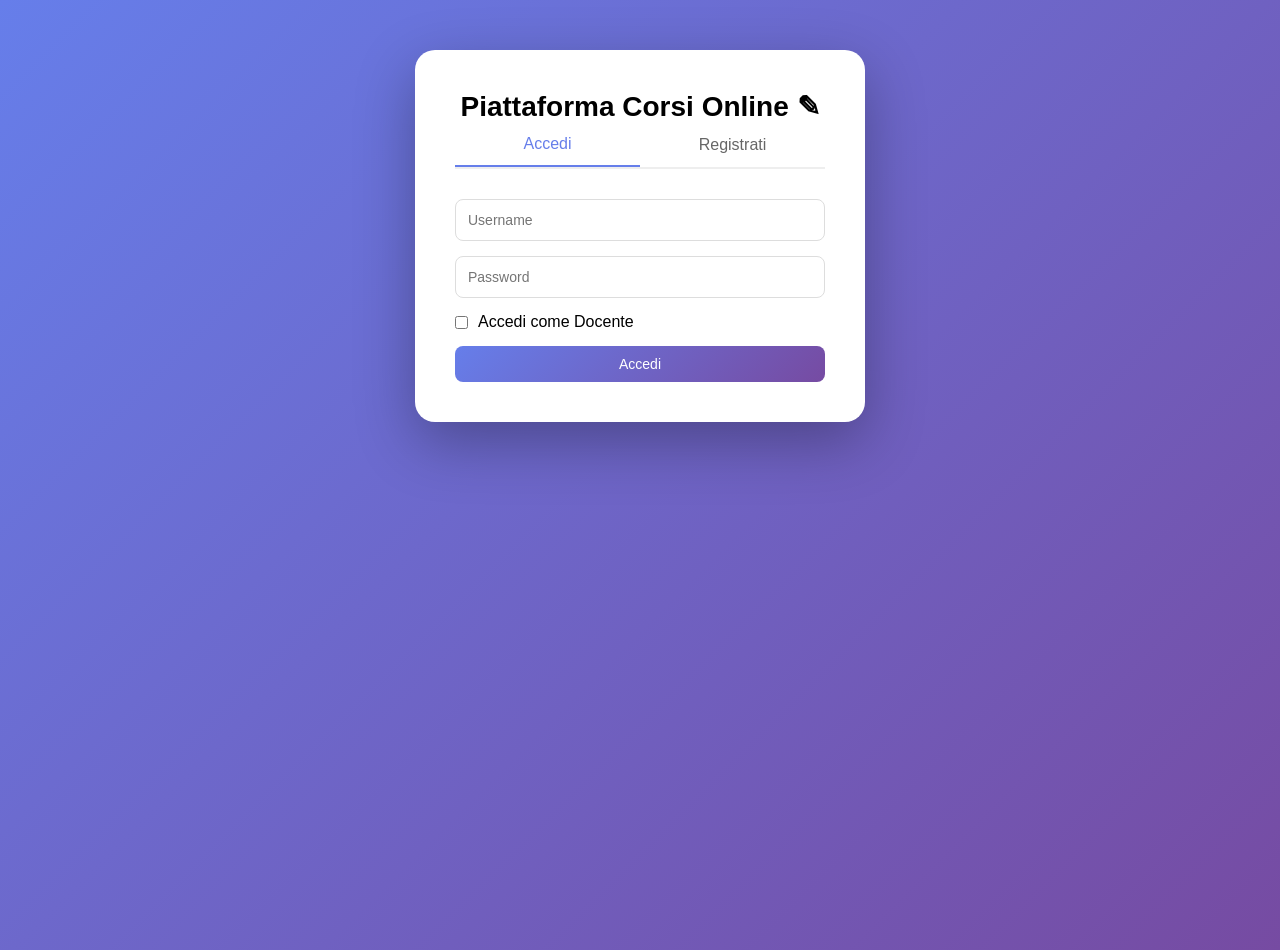
<file: index.html>
<!DOCTYPE html>
<html lang="it">
<head>
    <meta charset="UTF-8">
    <meta name="viewport" content="width=device-width, initial-scale=1.0">
    <title>Piattaforma Corsi Online - Login</title>
    <link rel="stylesheet" href="style.css">
</head>
<body>
    <div class="form-container">
        <h1 class="text-center">Piattaforma Corsi Online ✎</h1>
        
        <div class="tabs">
            <button class="tab-btn active" onclick="switchTab('login')">Accedi</button>
            <button class="tab-btn" onclick="switchTab('register')">Registrati</button>
        </div>

        <!-- form del login -->
        <div id="loginTab" class="tab-content active">
            <div class="form-group">
                <input type="text" id="loginUsername" placeholder="Username" required>
            </div>
            <div class="form-group">
                <input type="password" id="loginPassword" placeholder="Password" required>
            </div>
            <div class="checkbox-group">
                <input type="checkbox" id="loginIsDocente">
                <label>Accedi come Docente</label>
            </div>
            <button class="btn btn-primary" style="width:100%" onclick="handleLogin()">Accedi</button>
            <div id="loginMessage" class="message"></div>
        </div>

        <!-- registrazione form -->
        <div id="registerTab" class="tab-content">
            <div class="form-group">
                <input type="text" id="regUsername" placeholder="Username" required>
            </div>
            <div class="form-group">
                <input type="password" id="regPassword" placeholder="Password" required>
            </div>
            <div class="form-group">
                <input type="email" id="regEmail" placeholder="Email" required>
            </div>
            <div class="checkbox-group">
                <input type="checkbox" id="regIsDocente">
                <label>Registrati come Docente</label>
            </div>
            <button class="btn btn-primary" style="width:100%" onclick="handleRegister()">Registrati</button>
            <div id="registerMessage" class="message"></div>
        </div>
    </div>

    <script src="common.js"></script>
    <script>
        function switchTab(tab) {
            const loginTab = document.getElementById('loginTab');
            const registerTab = document.getElementById('registerTab');
            const btns = document.querySelectorAll('.tab-btn');
            
            if (tab === 'login') {
                loginTab.classList.add('active');
                registerTab.classList.remove('active');
                btns[0].classList.add('active');
                btns[1].classList.remove('active');
            } else {
                loginTab.classList.remove('active');
                registerTab.classList.add('active');
                btns[0].classList.remove('active');
                btns[1].classList.add('active');
            }
        }

        async function handleRegister() {
            const username = document.getElementById('regUsername').value;
            const password = document.getElementById('regPassword').value;
            const email = document.getElementById('regEmail').value;
            const isDocente = document.getElementById('regIsDocente').checked;
            const ruolo = isDocente ? 'docente' : 'studente';
            const messageDiv = document.getElementById('registerMessage');
            
            if (!username || !password || !email) {
                messageDiv.textContent = 'Compila tutti i campi';
                messageDiv.className = 'message error';
                return;
            }
            
            const result = await registerUser(username, password, ruolo, email);
            
            if (result.success) {
                messageDiv.textContent = 'Registrazione completata! Ora puoi accedere.';
                messageDiv.className = 'message success';
                
                setTimeout(() => {
                    switchTab('login');
                    document.getElementById('regUsername').value = '';
                    document.getElementById('regPassword').value = '';
                    document.getElementById('regEmail').value = '';
                    document.getElementById('regIsDocente').checked = false;
                    messageDiv.className = 'message';
                }, 1500);
            } else {
                messageDiv.textContent = result.error;
                messageDiv.className = 'message error';
            }
        }

        async function handleLogin() {
            const username = document.getElementById('loginUsername').value;
            const password = document.getElementById('loginPassword').value;
            const isDocente = document.getElementById('loginIsDocente').checked;
            const ruoloAtteso = isDocente ? 'docente' : 'studente';
            const messageDiv = document.getElementById('loginMessage');
            
            const result = await loginUser(username, password, ruoloAtteso);
            
            if (result.success) {
                setCurrentUser(result.user);
                
                if (result.user.ruolo === 'docente') {
                    window.location.href = 'home_docente.html';
                } else {
                    window.location.href = 'home_studente.html';
                }
            } else {
                messageDiv.textContent = result.error;
                messageDiv.className = 'message error';
            }
        }
    </script>
</body>
</html>
</file>
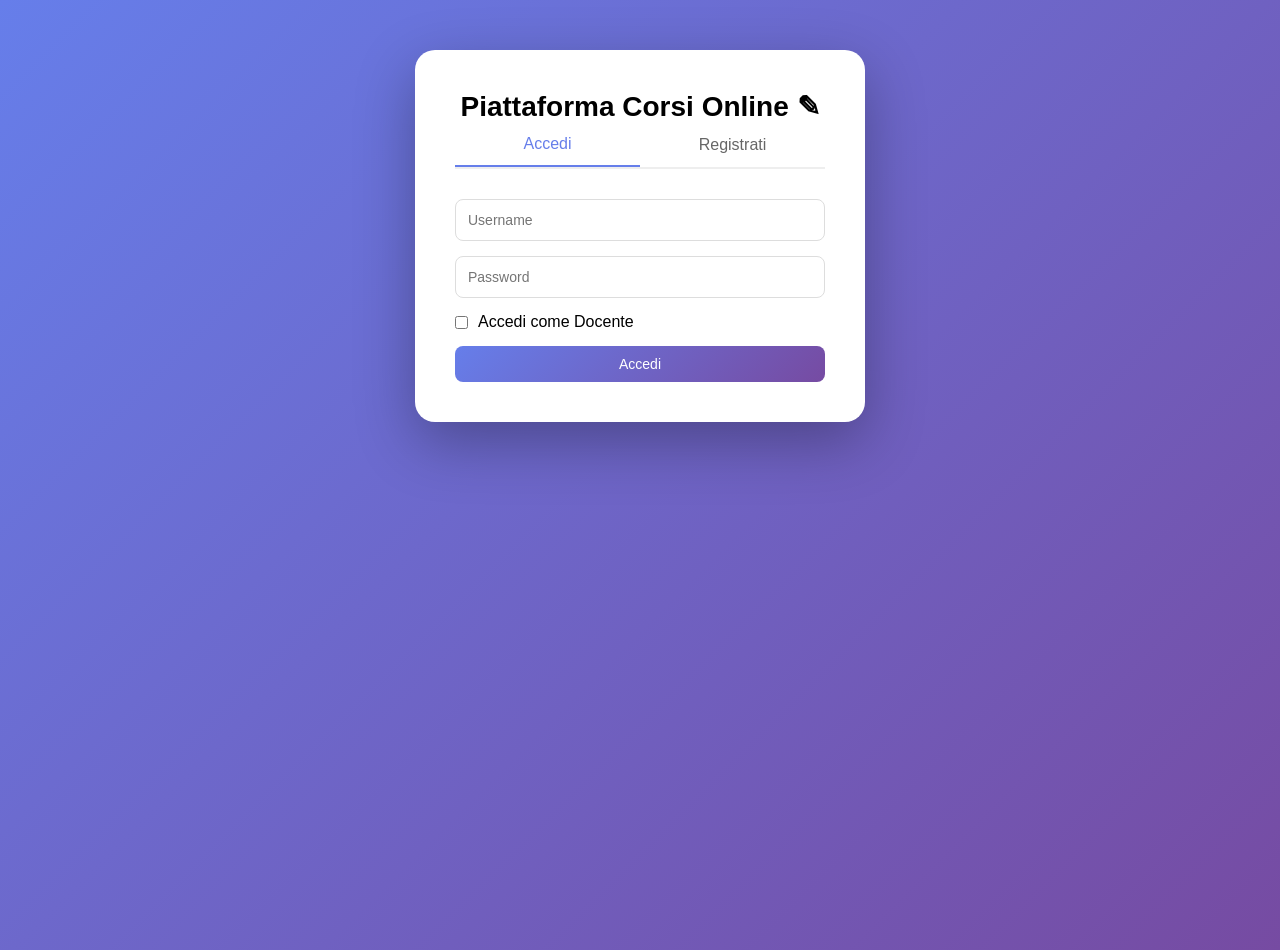
<file: corso_dettaglio.html>
<!DOCTYPE html>
<html lang="it">
<head>
    <meta charset="UTF-8">
    <meta name="viewport" content="width=device-width, initial-scale=1.0">
    <title>Dettaglio Corso - Piattaforma Corsi</title>
    <link rel="stylesheet" href="style.css">
</head>
<body>
    <header>
        <h1 id="corsoTitolo">Dettaglio Corso</h1>
        <a href="home_studente.html" class="back-btn">← Torna ai corsi</a>
    </header>

    <div class="container">
        <div class="card" id="corsoInfo"></div>
        
        <div class="progress-section">
            <h3> Il tuo progresso 📊</h3>
            <div class="progress-bar">
                <div class="progress-fill" id="progressFill">0%</div>
            </div>
            <button class="btn btn-primary" id="btnCompletaLezione" onclick="aggiornaProgresso()"> Segna lezione come completata (+10%) ✅</button>
        </div>

        <div class="card" id="contenutoCorso">
            <h3> Contenuto del corso 📖</h3>
            <div id="contenutoTesto"></div>
        </div>

        <div class="card">
            <h3> Lascia un feedback ✍️</h3>
            <div class="stars" id="stars">
                <span class="star" data-voto="1">★</span>
                <span class="star" data-voto="2">★</span>
                <span class="star" data-voto="3">★</span>
                <span class="star" data-voto="4">★</span>
                <span class="star" data-voto="5">★</span>
            </div>
            <div class="form-group">
                <textarea id="commento" rows="3" placeholder="Il tuo commento..."></textarea>
            </div>
            <button class="btn btn-primary" onclick="inviaFeedback()">Invia Feedback</button>
        </div>
    </div>

    <script src="common.js"></script>
    <script>
        let currentUser = null;
        let corsoId = null;
        let corso = null;
        let avanzamentoCorrente = 0;
        let votoSelezionato = 0;

        async function loadUser() {
            currentUser = await requireAuth('studente');
        }

        function getParam() {
            const urlParams = new URLSearchParams(window.location.search);
            corsoId = parseInt(urlParams.get('id'));
        }

        async function aggiornaProgresso() {
            if (avanzamentoCorrente >= 100) {
                alert('Hai già completato il corso! 🎉');
                return;
            }
            
            let nuovoAvanzamento = Math.min(avanzamentoCorrente + 10, 100);
            const result = await aggiornaAvanzamento(currentUser.id, corsoId, nuovoAvanzamento);
            
            if (result.success) {
                avanzamentoCorrente = nuovoAvanzamento;
                aggiornaUIProgresso();
                
                if (avanzamentoCorrente >= 100) {
                    alert('🎉 Complimenti! Hai completato il corso!');
                    document.getElementById('btnCompletaLezione').disabled = true;
                }
            } else {
                alert('Errore durante l\'aggiornamento del progresso');
            }
        }

        function aggiornaUIProgresso() {
            const progressFill = document.getElementById('progressFill');
            progressFill.style.width = `${avanzamentoCorrente}%`;
            progressFill.textContent = `${avanzamentoCorrente}%`;
        }

        async function caricaCorso() {
            corso = await getCorsoById(corsoId);
            
            if (!corso) {
                document.querySelector('.container').innerHTML = '<p class="text-center">Corso non trovato</p>';
                return;
            }
            
            document.getElementById('corsoTitolo').textContent = corso.titolo;
            
            document.getElementById('corsoInfo').innerHTML = `
                <h2>${corso.titolo}</h2>
                <span class="difficolta ${corso.difficolta}">${corso.difficolta}</span>
                <p style="margin-top:15px;">${corso.descrizione}</p>
                <p><small>👨‍🏫 Docente ID: ${corso.docente_id}</small></p>
            `;
            
            document.getElementById('contenutoTesto').innerHTML = (corso.contenuto || 'Nessun contenuto caricato dal docente.').replace(/\n/g, '<br>');
            
            avanzamentoCorrente = await getAvanzamento(currentUser.id, corsoId);
            aggiornaUIProgresso();
            
            if (avanzamentoCorrente >= 100) {
                document.getElementById('btnCompletaLezione').disabled = true;
            }
        }

        function setupStars() {
            const stars = document.querySelectorAll('.star');
            stars.forEach(star => {
                star.addEventListener('click', () => {
                    votoSelezionato = parseInt(star.dataset.voto);
                    stars.forEach(s => {
                        if (parseInt(s.dataset.voto) <= votoSelezionato) {
                            s.classList.add('selected');
                        } else {
                            s.classList.remove('selected');
                        }
                    });
                });
            });
        }

        async function inviaFeedback() {
            if (votoSelezionato === 0) {
                alert('Seleziona un voto da 1 a 5 stelle');
                return;
            }
            
            const commento = document.getElementById('commento').value;
            const result = await addFeedback(currentUser.id, corsoId, votoSelezionato, commento);
            
            if (result.success) {
                alert('Grazie per il tuo feedback!');
                
                // reset del form
                votoSelezionato = 0;
                document.querySelectorAll('.star').forEach(s => s.classList.remove('selected'));
                document.getElementById('commento').value = '';
            } else {
                alert('Errore durante l\'invio del feedback');
            }
        }

        loadUser();
        getParam();
        caricaCorso();
        setupStars();
    </script>
</body>
</html>
</file>
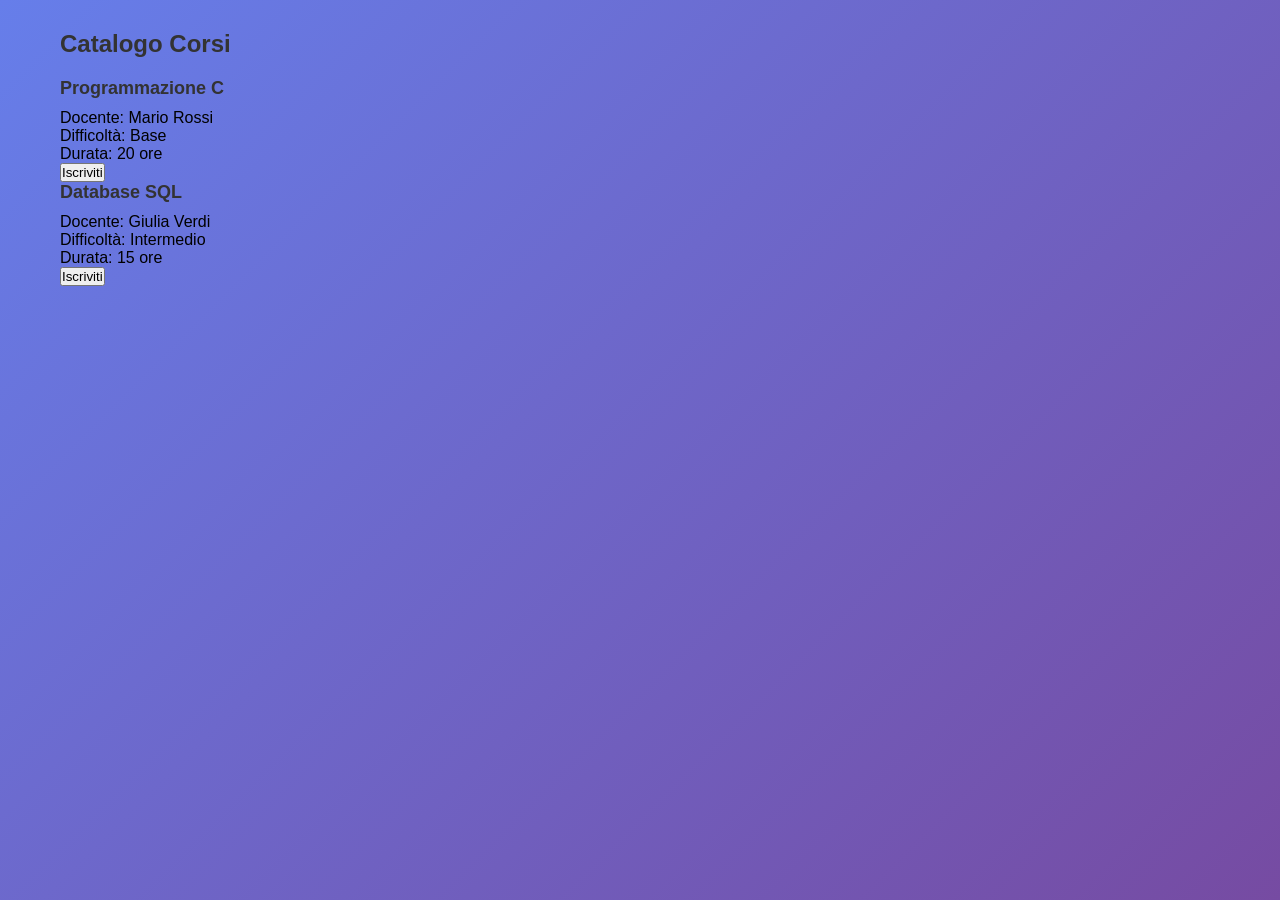
<file: courses.html>
<!DOCTYPE html>
<html lang="it">
<head>
<meta charset="UTF-8">
<title>Corsi Disponibili</title>
<link rel="stylesheet" href="style.css">
</head>
<body>

<div class="container">

<h2>Catalogo Corsi</h2>

<div class="course-card">

<h3>Programmazione C</h3>

<p>Docente: Mario Rossi</p>

<p>Difficoltà: Base</p>

<p>Durata: 20 ore</p>

<button>Iscriviti</button>

</div>

<div class="course-card">

<h3>Database SQL</h3>

<p>Docente: Giulia Verdi</p>

<p>Difficoltà: Intermedio</p>

<p>Durata: 15 ore</p>

<button>Iscriviti</button>

</div>

</div>

</body>
</html>
</file>
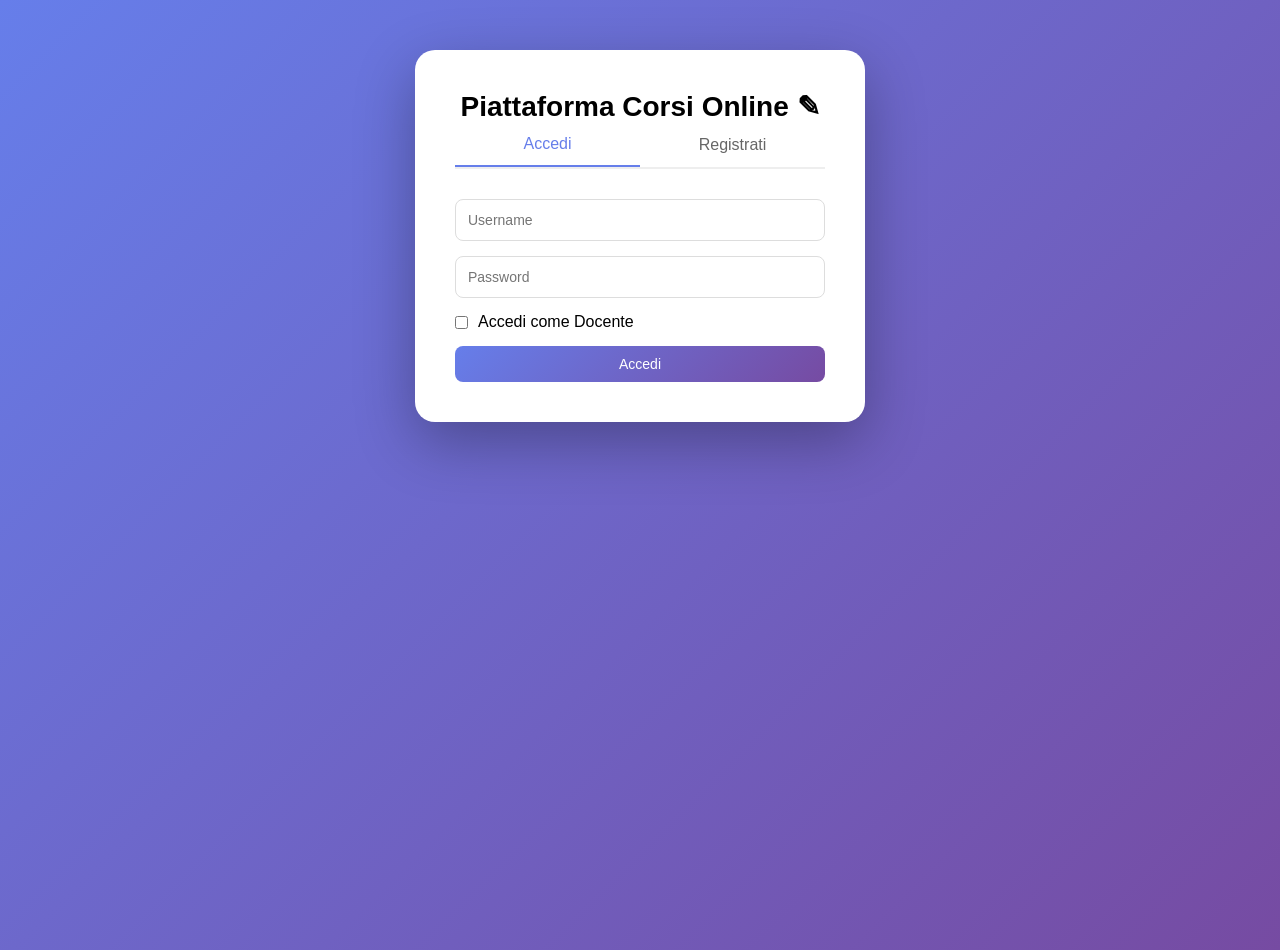
<file: home_docente.html>
<!DOCTYPE html>
<html lang="it">
<head>
    <meta charset="UTF-8">
    <meta name="viewport" content="width=device-width, initial-scale=1.0">
    <title>Area Docente - Piattaforma Corsi</title>
    <link rel="stylesheet" href="style.css">
</head>
<body>
    <header>
        <div class="logo">
            <h1>👨‍🏫 Area Docente</h1>
        </div>
        <div class="user-info">
            <span class="username" id="userName"></span>
            <a href="#" class="logout-btn" onclick="logout()">Logout</a>
        </div>
    </header>

    <div class="container">
        <div class="actions-bar">
            <button class="btn btn-primary" onclick="openModal()">Crea Nuovo Corso ➕</button>
        </div>
        <h2>I Miei Corsi 📚</h2>
        <div id="corsiList" class="corsi-list">
            <p class="text-center">Caricamento in corso...</p>
        </div>
    </div>

    <div id="corsoModal" class="modal">
        <div class="modal-content">
            <h3 id="modalTitle">Crea Nuovo Corso</h3>
            <input type="hidden" id="corsoId">
            <div class="form-group">
                <input type="text" id="corsoTitolo" placeholder="Titolo del corso" required>
            </div>
            <div class="form-group">
                <textarea id="corsoDescrizione" placeholder="Descrizione del corso" required></textarea>
            </div>
            <div class="form-group">
                <select id="corsoDifficolta">
                    <option value="base">Base</option>
                    <option value="intermedio">Intermedio</option>
                    <option value="avanzato">Avanzato</option>
                </select>
            </div>
            <div class="form-group">
                <textarea id="corsoContenuto" placeholder="Contenuto del corso (lezione per lezione)"></textarea>
            </div>
            <div class="modal-buttons">
                <button class="btn btn-primary" onclick="salvaCorso()">Salva</button>
                <button class="btn btn-danger" onclick="closeModal()">Annulla</button>
            </div>
        </div>
    </div>

    <script src="common.js"></script>
    <script>
        let currentUser = null;

        async function loadUser() {
            currentUser = await requireAuth('docente');
            if (currentUser) {
                document.getElementById('userName').textContent = '👨‍🏫 ' + currentUser.username;
            }
            return currentUser;
        }

        async function renderCorsi() {
            const container = document.getElementById('corsiList');
            if (!currentUser) {
                container.innerHTML = '<p class="text-center">Caricamento...</p>';
                return;
            }

            const mieiCorsi = await getCorsiByDocente(currentUser.id);
            
            if (!mieiCorsi || mieiCorsi.length === 0) {
                container.innerHTML = '<p class="text-center">Non hai ancora creato nessun corso. Clicca su "Crea Nuovo Corso" per iniziare!</p>';
                return;
            }

            container.innerHTML = mieiCorsi.map(corso => `
                <div class="corso-card">
                    <div class="corso-header">
                        <h3>${corso.titolo}</h3>
                        <div class="corso-actions">
                            <button class="btn btn-small btn-edit" onclick="modificaCorso(${corso.id})">Modifica ✏️</button>
                            <button class="btn btn-small btn-delete" onclick="eliminaCorso(${corso.id})">Elimina 🗑️</button>
                            <button class="btn btn-small btn-students" onclick="visualizzaStudenti(${corso.id}, '${corso.titolo.replace(/'/g, "\\'")}')">Studenti 👥</button>
                        </div>
                    </div>
                    <span class="difficolta ${corso.difficolta}">${corso.difficolta}</span>
                    <p class="corso-descrizione">${corso.descrizione}</p>
                    <div class="corso-stats" style="margin-top:15px; padding-top:15px; border-top:1px solid #eee;">
                        <span>📊 <span id="studenti-count-${corso.id}">${corso.num_studenti || 0}</span> studenti iscritti</span>
                    </div>
                </div>
            `).join('');
        }

        window.aggiornaConteggioCorso = async function(corsoId) {
            const mieiCorsi = await getCorsiByDocente(currentUser.id);
            const corso = mieiCorsi.find(c => c.id == corsoId);
            if (corso) {
                const span = document.getElementById(`studenti-count-${corsoId}`);
                if (span) span.textContent = corso.num_studenti || 0;
            }
        };

        async function eliminaCorso(corsoId) {
            if (confirm('Sei sicuro di voler eliminare questo corso? Tutti i progressi degli studenti andranno persi.')) {
                const result = await deleteCorso(corsoId, currentUser.id);
                if (result.success) {
                    await renderCorsi();
                } else {
                    alert('Errore durante l\'eliminazione');
                }
            }
        }

        async function modificaCorso(corsoId) {
            const corso = await getCorsoById(corsoId);
            if (corso) {
                document.getElementById('modalTitle').textContent = 'Modifica Corso';
                document.getElementById('corsoId').value = corso.id;
                document.getElementById('corsoTitolo').value = corso.titolo;
                document.getElementById('corsoDescrizione').value = corso.descrizione;
                document.getElementById('corsoDifficolta').value = corso.difficolta;
                document.getElementById('corsoContenuto').value = corso.contenuto || '';
                document.getElementById('corsoModal').style.display = 'flex';
            } else {
                alert('Corso non trovato');
            }
        }

        async function salvaCorso() {
            const id = document.getElementById('corsoId').value;
            const titolo = document.getElementById('corsoTitolo').value;
            const descrizione = document.getElementById('corsoDescrizione').value;
            const difficolta = document.getElementById('corsoDifficolta').value;
            const contenuto = document.getElementById('corsoContenuto').value;

            if (!titolo || !descrizione) {
                alert('Compila tutti i campi obbligatori');
                return;
            }

            let result;
            if (id) {
                result = await updateCorso(parseInt(id), titolo, descrizione, difficolta, contenuto);
            } else {
                result = await createCorso(titolo, descrizione, currentUser.id, difficolta, contenuto);
            }

            if (result && result.success) {
                closeModal();
                await renderCorsi();
                alert('Corso salvato con successo!');
            } else {
                alert('Errore durante il salvataggio: ' + (result?.error || 'Riprova'));
            }
        }

        function visualizzaStudenti(corsoId, corsoTitolo) {
            window.location.href = `studenti_iscritti.html?corsoId=${corsoId}&titolo=${encodeURIComponent(corsoTitolo)}`;
        }

        function openModal() {
            document.getElementById('modalTitle').textContent = 'Crea Nuovo Corso';
            document.getElementById('corsoId').value = '';
            document.getElementById('corsoTitolo').value = '';
            document.getElementById('corsoDescrizione').value = '';
            document.getElementById('corsoDifficolta').value = 'base';
            document.getElementById('corsoContenuto').value = '';
            document.getElementById('corsoModal').style.display = 'flex';
        }

        function closeModal() {
            document.getElementById('corsoModal').style.display = 'none';
        }

        async function init() {
            await loadUser();
            await renderCorsi();
        }

        init();
    </script>
</body>
</html>
</file>
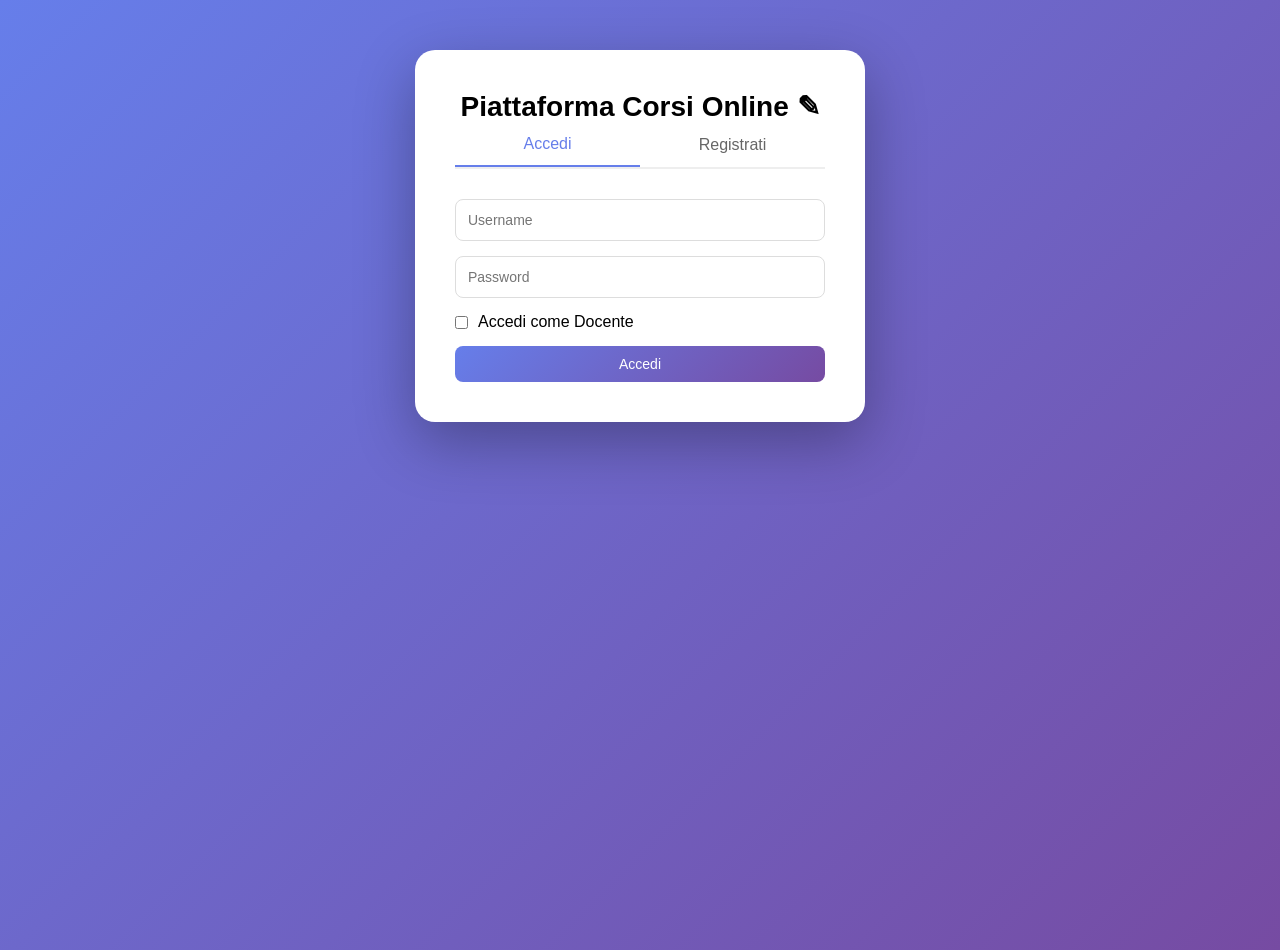
<file: home_studente.html>
<!DOCTYPE html>
<html lang="it">
<head>
    <meta charset="UTF-8">
    <meta name="viewport" content="width=device-width, initial-scale=1.0">
    <title>Area Studente - Piattaforma Corsi</title>
    <link rel="stylesheet" href="style.css">
</head>
<body>
    <header>
        <div class="logo">
            <h1>Piattaforma Corsi Online ✎</h1>
        </div>
        <div class="user-info">
            <span class="username" id="userName"></span>
            <a href="#" class="logout-btn" onclick="logout()">Logout</a>
        </div>
    </header>

    <div class="search-bar">
        <input type="text" id="searchInput" placeholder="Cerca corsi per titolo o descrizione..." onkeyup="filterCorsi()">
        <select id="difficoltaFilter" onchange="filterCorsi()">
            <option value="">Tutte le difficolta'</option>
            <option value="base">Base</option>
            <option value="intermedio">Intermedio</option>
            <option value="avanzato">Avanzato</option>
        </select>
        <button class="btn" onclick="filterCorsi()">Cerca</button>
    </div>

    <div class="container">
        <h2>Catalogo Corsi 📖</h2>
        <div id="corsiGrid" class="corsi-grid">
            <p class="text-center">Caricamento in corso...</p>
        </div>
    </div>

    <script src="common.js"></script>
    <script>
        let currentUser = null;
        let allCorsi = [];
        let corsiIscrittiIds = new Set(); // Set con gli ID dei corsi a cui è iscritto

        async function loadUser() {
            currentUser = await requireAuth('studente');
            if (currentUser) {
                document.getElementById('userName').textContent = `👤 ${currentUser.username}`;
            }
            return currentUser;
        }

        // controllo db, prende tutti i corsi a cui l'utente è iscritto
        async function caricaStatiIscrizione() {
            const ids = await getStatiIscrizione(currentUser.id);
            corsiIscrittiIds = new Set(ids);
            console.log("Corsi a cui sei iscritto:", Array.from(corsiIscrittiIds));
        }

        async function renderCorsi() {
            const grid = document.getElementById('corsiGrid');
            
            if (!currentUser) {
                grid.innerHTML = '<p class="text-center">Caricamento utente...</p>';
                return;
            }
            
            if (allCorsi.length === 0) {
                grid.innerHTML = '<p class="text-center">Nessun corso disponibile al momento.</p>';
                return;
            }
            
            // Usa il Set per sapere subito se è iscritto
            grid.innerHTML = allCorsi.map(corso => {
                const isIscritto = corsiIscrittiIds.has(corso.id);
                
                return `
                    <div class="corso-card" data-corso-id="${corso.id}">
                        <div class="corso-header">
                            <h3>${corso.titolo}</h3>
                        </div>
                        <span class="difficolta ${corso.difficolta}">${corso.difficolta}</span>
                        <p>${(corso.descrizione || '').substring(0, 120)}${(corso.descrizione || '').length > 120 ? '...' : ''}</p>
                        <p><small>Docente ID: ${corso.docente_id}</small></p>
                        
                        <div class="progress-section" style="padding:15px; margin-top:15px; display: ${isIscritto ? 'block' : 'none'};" id="progress-${corso.id}">
                            <div class="progress-bar">
                                <div class="progress-fill" id="progress-fill-${corso.id}" style="width: 0%">0%</div>
                            </div>
                        </div>
                        
                        <div style="margin-top: 15px;">
                            <button id="btn-${corso.id}" 
                                class="btn corso-btn" 
                                data-id="${corso.id}"
                                data-iscritto="${isIscritto}"
                                style="background-color: ${isIscritto ? '#27ae60' : '#667eea'}; width: 100%;">
                                ${isIscritto ? 'Visualizza corso 📖' : 'Iscriviti al corso ➕'}
                            </button>
                        </div>
                    </div>
                `;
            }).join('');
            
            // Carica gli avanzamenti per i corsi già iscritti
            for (const corsoId of corsiIscrittiIds) {
                const avanzamento = await getAvanzamento(currentUser.id, corsoId);
                const progressFill = document.getElementById(`progress-fill-${corsoId}`);
                if (progressFill) {
                    progressFill.style.width = `${avanzamento}%`;
                    progressFill.textContent = `${avanzamento}%`;
                }
            }
            
            // Attacca event listener
            document.querySelectorAll('.corso-btn').forEach(btn => {
                btn.removeEventListener('click', gestoreClick);
                btn.addEventListener('click', gestoreClick);
            });
        }

        async function gestoreClick(event) {
            const btn = event.currentTarget;
            const corsoId = parseInt(btn.dataset.id);
            const isIscritto = btn.dataset.iscritto === 'true';
            
            if (isIscritto) {
                window.location.href = `corso_dettaglio.html?id=${corsoId}`;
            } else {
                await iscrivitiAlCorso(corsoId, btn);
            }
        }

        async function iscrivitiAlCorso(corsoId, btnElement) {
            if (!currentUser) {
                alert("Devi essere loggato!");
                return;
            }
            
            btnElement.disabled = true;
            btnElement.textContent = "Elaborazione...";
            
            const result = await iscriviStudente(currentUser.id, corsoId);
            
            if (result && result.success === true) {
                alert('Iscrizione completata con successo!');
                
                // Aggiorna la cache locale
                corsiIscrittiIds.add(corsoId);
                
                // Aggiorna il bottone
                btnElement.dataset.iscritto = "true";
                btnElement.textContent = "Visualizza corso 📖";
                btnElement.style.backgroundColor = "#27ae60";
                btnElement.disabled = false;
                
                // Mostra la barra di progresso
                const progressDiv = document.getElementById(`progress-${corsoId}`);
                if (progressDiv) {
                    progressDiv.style.display = 'block';
                }
                
                // Inizializza avanzamento a 0
                const progressFill = document.getElementById(`progress-fill-${corsoId}`);
                if (progressFill) {
                    progressFill.style.width = '0%';
                    progressFill.textContent = '0%';
                }
            } 
            else if (result && result.already_iscritto === true) {
                alert('Sei già iscritto a questo corso!');
                
                // Aggiorna cache e bottone
                corsiIscrittiIds.add(corsoId);
                btnElement.dataset.iscritto = "true";
                btnElement.textContent = "Visualizza corso 📖";
                btnElement.style.backgroundColor = "#27ae60";
                btnElement.disabled = false;
                
                const progressDiv = document.getElementById(`progress-${corsoId}`);
                if (progressDiv) {
                    progressDiv.style.display = 'block';
                }
            }
            else {
                alert('Errore durante l\'iscrizione: ' + (result.error || 'Riprova'));
                btnElement.textContent = "Iscriviti al corso ➕";
                btnElement.disabled = false;
            }
        }

        async function loadCorsi() {
            const corsi = await getAllCorsi();
            allCorsi = [...corsi];
            await renderCorsi();
        }

        async function filterCorsi() {
            const searchTerm = document.getElementById('searchInput').value.toLowerCase();
            const difficolta = document.getElementById('difficoltaFilter').value;
            
            const corsiFiltrati = allCorsi.filter(corso => {
                const matchSearch = (corso.titolo || '').toLowerCase().includes(searchTerm) ||
                                   (corso.descrizione || '').toLowerCase().includes(searchTerm);
                const matchDifficolta = !difficolta || corso.difficolta === difficolta;
                return matchSearch && matchDifficolta;
            });
            
            const grid = document.getElementById('corsiGrid');
            
            if (corsiFiltrati.length === 0) {
                grid.innerHTML = '<p class="text-center">Nessun corso corrisponde alla ricerca.</p>';
                return;
            }
            
            grid.innerHTML = corsiFiltrati.map(corso => {
                const isIscritto = corsiIscrittiIds.has(corso.id);
                
                return `
                    <div class="corso-card" data-corso-id="${corso.id}">
                        <div class="corso-header">
                            <h3>${corso.titolo}</h3>
                        </div>
                        <span class="difficolta ${corso.difficolta}">${corso.difficolta}</span>
                        <p>${(corso.descrizione || '').substring(0, 120)}${(corso.descrizione || '').length > 120 ? '...' : ''}</p>
                        <p><small>Docente ID: ${corso.docente_id}</small></p>
                        
                        <div class="progress-section" style="padding:15px; margin-top:15px; display: ${isIscritto ? 'block' : 'none'};" id="progress-${corso.id}">
                            <div class="progress-bar">
                                <div class="progress-fill" id="progress-fill-${corso.id}" style="width: ${isIscritto ? '0%' : '0%'}">0%</div>
                            </div>
                        </div>
                        
                        <div style="margin-top: 15px;">
                            <button id="btn-${corso.id}" 
                                class="btn corso-btn" 
                                data-id="${corso.id}"
                                data-iscritto="${isIscritto}"
                                style="background-color: ${isIscritto ? '#27ae60' : '#667eea'}; width: 100%;">
                                ${isIscritto ? 'Visualizza corso 📖' : 'Iscriviti al corso ➕'}
                            </button>
                        </div>
                    </div>
                `;
            }).join('');
            
            // Riattacca event listener
            document.querySelectorAll('.corso-btn').forEach(btn => {
                btn.removeEventListener('click', gestoreClick);
                btn.addEventListener('click', gestoreClick);
            });
        }

        async function init() {
            await loadUser();
            await caricaStatiIscrizione();  // UNICO CONTROLLO SUL DB
            await loadCorsi();               // CARICA CORSI E RENDERIZZA
        }
        
        init();
    </script>
</body>
</html>
</file>
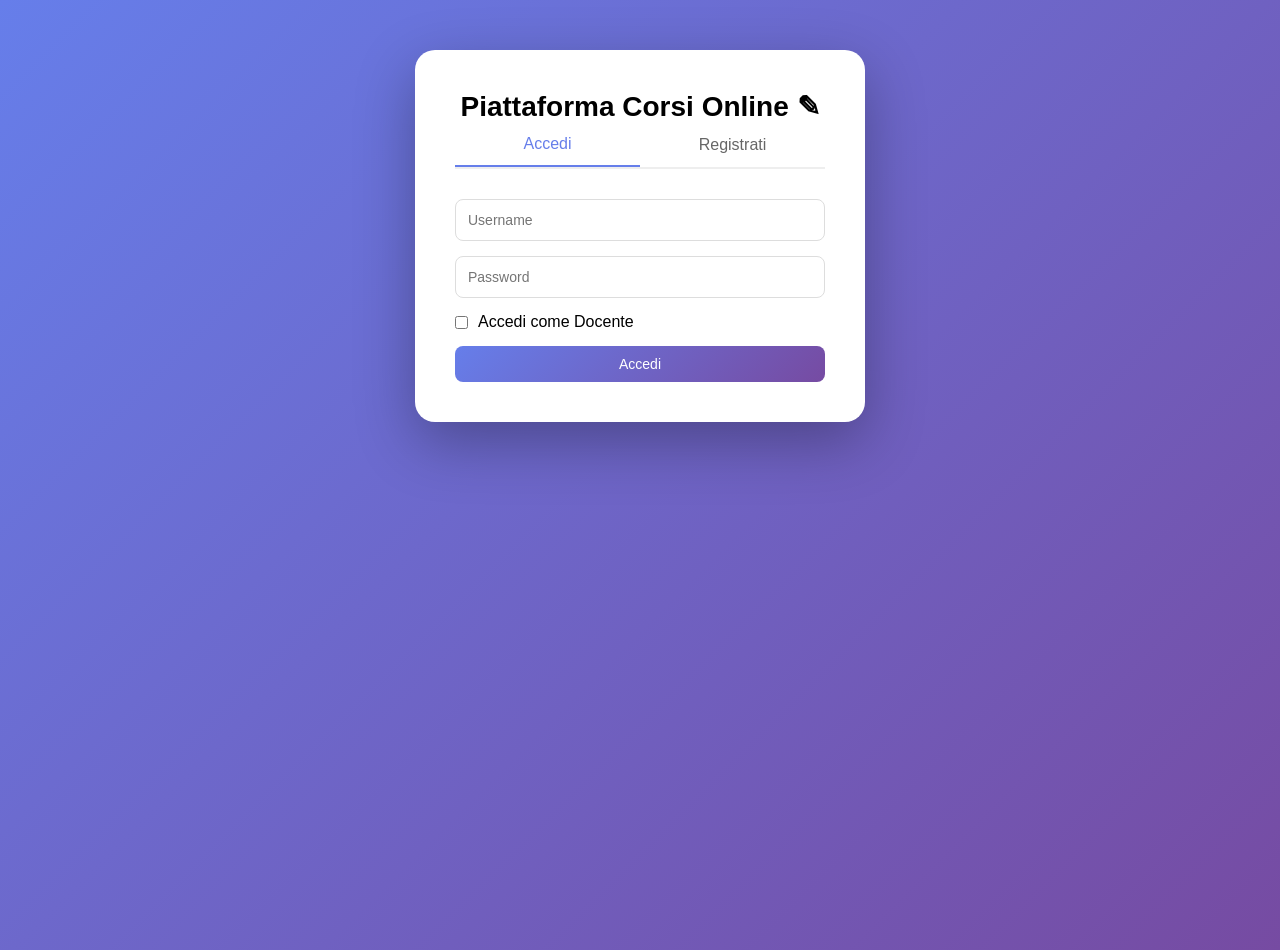
<file: studenti_iscritti.html>
<!DOCTYPE html>
<html lang="it">
<head>
    <meta charset="UTF-8">
    <meta name="viewport" content="width=device-width, initial-scale=1.0">
    <title>Studenti Iscritti - Piattaforma Corsi</title>
    <link rel="stylesheet" href="style.css">
    <!-- lo stile non funzionava del foglio stile, ho dovuto forzarlo qua-->
    <style>
        .stats-bar {
            background: #f8f9fa;
            padding: 12px 20px;
            border-radius: 8px;
            margin-bottom: 20px;
            display: flex;
            justify-content: space-between;
            align-items: center;
            flex-wrap: wrap;
        }
        .refresh-btn {
            background: #3498db;
            color: white;
            border: none;
            padding: 6px 14px;
            border-radius: 6px;
            cursor: pointer;
        }
        .refresh-btn:hover {
            background: #2980b9;
        }
        table {
            width: 100%;
            border-collapse: collapse;
            background: white;
            border-radius: 8px;
            overflow: hidden;
        }
        th, td {
            padding: 12px 15px;
            text-align: left;
            border-bottom: 1px solid #eee;
        }
        th {
            background: #667eea;
            color: white;
        }
        .progress-container {
            background: #e0e0e0;
            border-radius: 20px;
            height: 24px;
            width: 150px;
            overflow: hidden;
        }
        .progress-fill {
            background: #27ae60;
            height: 100%;
            display: flex;
            align-items: center;
            justify-content: center;
            color: white;
            font-size: 12px;
        }
        .btn-remove {
            background: #e74c3c;
            color: white;
            border: none;
            padding: 6px 12px;
            border-radius: 6px;
            cursor: pointer;
        }
        .btn-remove:hover {
            background: #c0392b;
        }
        .loading, .no-students {
            text-align: center;
            padding: 40px;
            color: #666;
        }
        .error {
            color: #e74c3c;
            text-align: center;
            padding: 40px;
        }
    </style>
</head>
<body>
    <header>
        <h1 id="pageTitle">Studenti Iscritti</h1>
        <a href="home_docente.html" class="back-btn">← Torna ai corsi</a>
    </header>

    <div class="container">
        <div class="card">
            <div class="stats-bar">
                <span id="statsText">📊 Caricamento in corso...</span>
                <button class="refresh-btn" onclick="caricaStudenti()">🔄 Aggiorna</button>
            </div>
            <div style="overflow-x: auto;">
                <table id="studentiTable">
                    <thead>
                        <tr><th>Username</th><th>Email</th><th>Progresso</th><th>Azioni</th></tr>
                    </thead>
                    <tbody id="studentiBody">
                        <tr><td colspan="4" class="loading">⏳ Caricamento in corso...<\/td><\/tr>
                    </tbody>
                </table>
            </div>
        </div>
    </div>

    <script src="common.js"></script>
    <script>
        let currentUser = null;
        let corsoId = null;

        async function loadUser() {
            currentUser = await requireAuth('docente');
            if (!currentUser) return false;
            return true;
        }

        function getParam() {
            const urlParams = new URLSearchParams(window.location.search);
            corsoId = parseInt(urlParams.get('corsoId'));
            const titolo = urlParams.get('titolo') || 'Corso';
            document.getElementById('pageTitle').textContent = `👥 Studenti iscritti a: ${decodeURIComponent(titolo)}`;
        }

        async function caricaStudenti() {
            const tbody = document.getElementById('studentiBody');
            const statsSpan = document.getElementById('statsText');
            
            try {
                tbody.innerHTML = '<tr><td colspan="4" class="loading"> Caricamento...</td></tr>';
                statsSpan.innerHTML = '📊 Caricamento...';
                
                const studenti = await getStudentiIscrittiAlCorso(corsoId);
                
                if (!studenti || studenti.length === 0) {
                    tbody.innerHTML = '<tr><td colspan="4" class="no-students"> Nessuno studente iscritto a questo corso 📭</td></tr>';
                    statsSpan.innerHTML = '📊 0 studenti iscritti';
                    return;
                }
                
                const completati = studenti.filter(s => (s.avanzamento || 0) >= 100).length;
                const media = studenti.reduce((sum, s) => sum + (s.avanzamento || 0), 0) / studenti.length;
                statsSpan.innerHTML = `📊 <strong>${studenti.length}</strong> studenti iscritti | ✅ ${completati} completati | 📈 Media: ${Math.round(media)}%`;
                
                tbody.innerHTML = studenti.map(s => {
                    const percentuale = Math.min(100, Math.max(0, Math.round(s.avanzamento || 0)));
                    return `
                        <tr>
                            <td><strong>${escapeHtml(s.username)}</strong></td>
                            <td><a href="mailto:${escapeHtml(s.email)}">${escapeHtml(s.email)}</a></td>
                            <td>
                                <div class="progress-container">
                                    <div class="progress-fill" style="width: ${percentuale}%;">${percentuale}%</div>
                                </div>
                            </td>
                            <td><button class="btn-remove" onclick="rimuoviStudente(${s.id}, '${escapeHtml(s.username)}')"> Rimuovi 🗑️</button></td>
                        </tr>
                    `;
                }).join('');
                
            } catch (error) {
                console.error('Errore:', error);
                tbody.innerHTML = `<tr><td colspan="4" class="error">Errore: ${error.message}</td></tr>`;
                statsSpan.innerHTML = 'Errore nel caricamento';
            }
        }

        async function rimuoviStudente(idUtente, username) {
            if (!confirm(`Rimuovere lo studente "${username}" da questo corso?`)) return;
            try {
                const result = await rimuoviIscrizione(idUtente, corsoId);
                if (result && result.success) {
                    alert(` Studente "${username}" rimosso con successo.`);
                    await caricaStudenti();
                    if (window.opener && typeof window.opener.aggiornaConteggioCorso === 'function') {
                        window.opener.aggiornaConteggioCorso(corsoId);
                    }
                } else {
                    alert(' Errore durante la rimozione');
                }
            } catch (error) {
                alert(' Errore: ' + error.message);
            }
        }

        function escapeHtml(str) {
            if (!str) return '';
            return str.replace(/[&<>]/g, function(m) {
                if (m === '&') return '&amp;';
                if (m === '<') return '&lt;';
                if (m === '>') return '&gt;';
                return m;
            });
        }

        async function init() {
            const ok = await loadUser();
            if (!ok) return;
            getParam();
            await caricaStudenti();
        }

        init();
    </script>
</body>
</html>
</file>
<file: style.css>
/* style.css - Foglio di stile comune per tutta la piattaforma */

/* ===== RESET & BASE ===== */
* {
    margin: 0;
    padding: 0;
    box-sizing: border-box;
}

body {
    font-family: 'Segoe UI', Tahoma, Geneva, Verdana, sans-serif;
    background: linear-gradient(135deg, #667eea 0%, #764ba2 100%);
    min-height: 100vh;
}

/* ===== TYPOGRAPHY ===== */
h1 {
    font-size: 28px;
}

h2 {
    font-size: 24px;
    margin-bottom: 20px;
    color: #333;
}

h3 {
    font-size: 18px;
    margin-bottom: 10px;
    color: #333;
}

/* ===== HEADER ===== */
header {
    background: linear-gradient(135deg, #667eea 0%, #764ba2 100%);
    color: white;
    padding: 20px 40px;
    display: flex;
    justify-content: space-between;
    align-items: center;
    flex-wrap: wrap;
    box-shadow: 0 4px 15px rgba(0,0,0,0.1);
}

.logo h1 {
    font-size: 24px;
}

.user-info {
    display: flex;
    align-items: center;
    gap: 20px;
}

.username {
    font-weight: 500;
}

/* ===== BUTTONS ===== */
.btn {
    display: inline-block;
    padding: 10px 20px;
    background: #667eea;
    color: white;
    text-decoration: none;
    border: none;
    border-radius: 8px;
    cursor: pointer;
    font-size: 14px;
    transition: all 0.3s;
}

.btn:hover {
    transform: translateY(-2px);
    filter: brightness(1.05);
}

.btn-primary {
    background: linear-gradient(135deg, #667eea 0%, #764ba2 100%);
}

.btn-danger {
    background: #e74c3c;
}

.btn-success {
    background: #27ae60;
}

.btn-warning {
    background: #f39c12;
}

.btn-small {
    padding: 6px 12px;
    font-size: 12px;
}

.btn-edit {
    background: #3498db;
}

.btn-delete {
    background: #e74c3c;
}

.btn-students {
    background: #27ae60;
}

.logout-btn {
    background: rgba(255,255,255,0.2);
    padding: 8px 16px;
    border-radius: 8px;
    text-decoration: none;
    color: white;
    transition: all 0.3s;
}

.logout-btn:hover {
    background: rgba(255,255,255,0.3);
}

.back-btn {
    background: rgba(255,255,255,0.2);
    padding: 8px 16px;
    border-radius: 8px;
    text-decoration: none;
    color: white;
}

/* ===== CONTAINER & CARDS ===== */
.container {
    max-width: 1200px;
    margin: 0 auto;
    padding: 30px 20px;
}

.card {
    background: white;
    border-radius: 12px;
    padding: 25px;
    box-shadow: 0 5px 20px rgba(0,0,0,0.1);
    margin-bottom: 20px;
}

/* ===== FORMS ===== */
.form-container {
    background: white;
    border-radius: 20px;
    box-shadow: 0 20px 60px rgba(0,0,0,0.3);
    width: 450px;
    max-width: 90%;
    padding: 40px;
    margin: 50px auto;
}

.form-group {
    margin-bottom: 15px;
}

input, select, textarea {
    width: 100%;
    padding: 12px;
    border: 1px solid #ddd;
    border-radius: 8px;
    font-size: 14px;
    transition: border 0.3s;
}

input:focus, select:focus, textarea:focus {
    outline: none;
    border-color: #667eea;
}

textarea {
    resize: vertical;
    min-height: 100px;
}

.checkbox-group {
    margin: 15px 0;
    display: flex;
    align-items: center;
    gap: 10px;
}

.checkbox-group input {
    width: auto;
    margin: 0;
}

/* ===== TABS ===== */
.tabs {
    display: flex;
    margin-bottom: 30px;
    border-bottom: 2px solid #eee;
}

.tab-btn {
    flex: 1;
    padding: 12px;
    background: none;
    border: none;
    font-size: 16px;
    cursor: pointer;
    transition: all 0.3s;
    color: #666;
}

.tab-btn.active {
    color: #667eea;
    border-bottom: 2px solid #667eea;
}

.tab-content {
    display: none;
}

.tab-content.active {
    display: block;
}

/* ===== MESSAGES ===== */
.message {
    margin-top: 15px;
    padding: 12px;
    border-radius: 8px;
    text-align: center;
    display: none;
}

.message.error {
    background: #fee;
    color: #c33;
    display: block;
}

.message.success {
    background: #efe;
    color: #27ae60;
    display: block;
}

/* ===== GRID CORSI ===== */
.corsi-grid {
    display: grid;
    grid-template-columns: repeat(auto-fill, minmax(350px, 1fr));
    gap: 25px;
    margin-top: 20px;
}

.corso-card {
    background: white;
    border-radius: 12px;
    padding: 20px;
    box-shadow: 0 2px 10px rgba(0,0,0,0.1);
    transition: transform 0.3s;
}

.corso-card:hover {
    transform: translateY(-5px);
}

.corso-header {
    display: flex;
    justify-content: space-between;
    align-items: flex-start;
    flex-wrap: wrap;
    margin-bottom: 15px;
}

.corso-actions {
    display: flex;
    gap: 8px;
    flex-wrap: wrap;
}

/* ===== DIFFICOLTA TAG ===== */
.difficolta {
    display: inline-block;
    padding: 4px 12px;
    border-radius: 20px;
    font-size: 12px;
    margin: 10px 0;
}

.difficolta.base {
    background: #e3fcec;
    color: #27ae60;
}

.difficolta.intermedio {
    background: #fff3e0;
    color: #f39c12;
}

.difficolta.avanzato {
    background: #fee;
    color: #e74c3c;
}

/* ===== PROGRESS BAR ===== */
.progress-section {
    background: #f8f9fa;
    padding: 20px;
    border-radius: 12px;
    margin: 20px 0;
}

.progress-bar {
    background: #e0e0e0;
    border-radius: 10px;
    height: 20px;
    overflow: hidden;
    margin: 10px 0;
}

.progress-fill {
    background: #27ae60;
    height: 100%;
    transition: width 0.3s;
    display: flex;
    align-items: center;
    justify-content: center;
    color: white;
    font-size: 12px;
}

/* ===== TABLES ===== */
table {
    width: 100%;
    border-collapse: collapse;
}

th, td {
    padding: 12px;
    text-align: left;
    border-bottom: 1px solid #eee;
}

th {
    background: #f8f9fa;
    color: #333;
    font-weight: 600;
}

/* ===== STARS FEEDBACK ===== */
.stars {
    display: flex;
    gap: 5px;
    margin: 10px 0;
}

.star {
    font-size: 30px;
    cursor: pointer;
    color: #ddd;
    transition: color 0.2s;
}

.star.selected {
    color: #f39c12;
}

/* ===== MODAL ===== */
.modal {
    display: none;
    position: fixed;
    top: 0;
    left: 0;
    width: 100%;
    height: 100%;
    background: rgba(0,0,0,0.5);
    justify-content: center;
    align-items: center;
    z-index: 1000;
}

.modal-content {
    background: white;
    padding: 30px;
    border-radius: 12px;
    width: 500px;
    max-width: 90%;
}

.modal-content h3 {
    margin-bottom: 20px;
}

.modal-buttons {
    display: flex;
    gap: 10px;
    margin-top: 20px;
}

/* ===== SEARCH BAR ===== */
.search-bar {
    background: white;
    padding: 20px;
    border-radius: 12px;
    margin-bottom: 25px;
    display: flex;
    gap: 15px;
    flex-wrap: wrap;
    box-shadow: 0 2px 10px rgba(0,0,0,0.1);
}

.search-bar input, .search-bar select {
    flex: 1;
    min-width: 150px;
}

/* ===== ACTIONS BAR ===== */
.actions-bar {
    background: white;
    padding: 20px;
    border-radius: 12px;
    margin-bottom: 25px;
    display: flex;
    gap: 15px;
    flex-wrap: wrap;
    box-shadow: 0 2px 10px rgba(0,0,0,0.1);
}

/* ===== UTILITY ===== */
.text-center {
    text-align: center;
}

.mt-20 {
    margin-top: 20px;
}

.mb-20 {
    margin-bottom: 20px;
}
</file>
